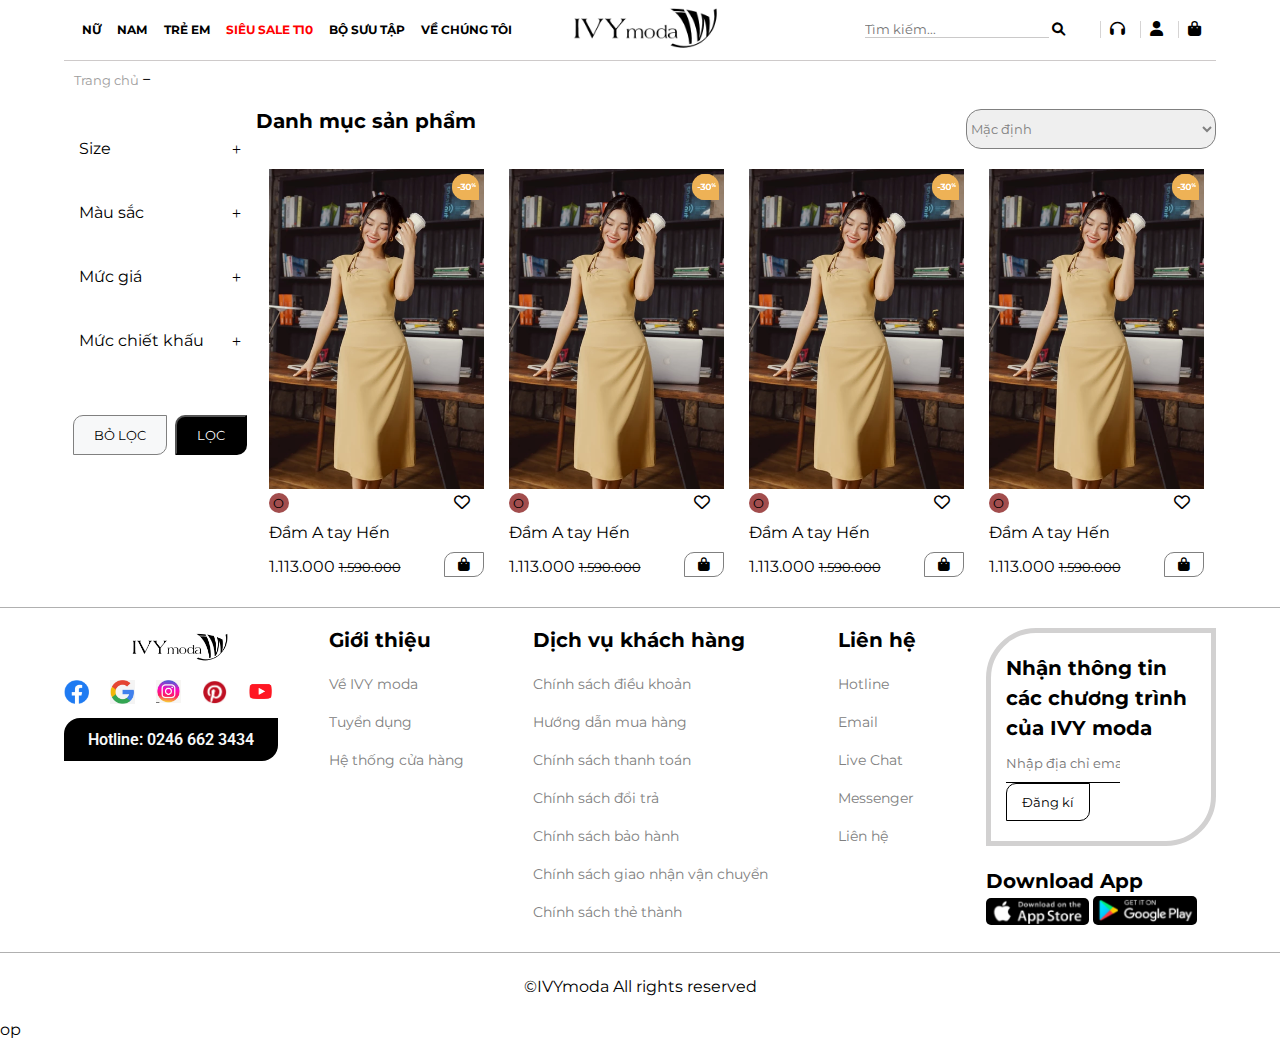
<file: Category.html>
<!DOCTYPE html>
<html>
<head>
    <meta charset='utf-8'>
    <meta http-equiv='X-UA-Compatible' content='IE=edge'>
    <title>Danh mục sản phẩm</title>
    <meta name='viewport' content='width=device-width, initial-scale=1'>
    <link rel='stylesheet' type='text/css' href='Category.css'>
<!-- các gói -->
    <link rel="stylesheet" href="https://cdnjs.cloudflare.com/ajax/libs/font-awesome/6.0.0-beta3/css/all.min.css">
<!--font chữ-->    
    <link rel="preconnect" href="https://fonts.googleapis.com">
    <link rel="preconnect" href="https://fonts.gstatic.com" crossorigin>
    <link href="https://fonts.googleapis.com/css2?family=Montserrat:ital,wght@0,100..900;1,100..900&family=Roboto:ital,wght@0,100;0,300;0,400;0,500;0,700;0,900;1,100;1,300;1,400;1,500;1,700;1,900&display=swap" rel="stylesheet">
    <script src='Category.js'></script>
</head>
<body>
    <header>
        <!--Menu-->
        <div class="menu">
            <li class="nu">
                <a href="#" style="font-weight: bold;">NỮ</a>
                <ul class="nu-menu">
                    <li><a href="" style="color:red;font-weight: bold;">NEW ARRIVAL</a></li>
                    <li><a href="" style="font-weight: bold;">ROSA CHARM</a></li>
                    <li><a href="" style="font-weight: bold;">WHISPERS OF AUTUMN</a></li>
                    <li><a href=""style="font-weight: bold;">MODERN STYLE</a></li>
                    <li><a href=""style="font-weight: bold;">ETERNAL STYLE</a></li>
                    <li><a href=""style="font-weight: bold;">ETERNAL ELEGANCE</a></li>
                    <li><a href=""style="font-weight: bold;">THE DREAMER</a></li>
                    <li>
                        <a href=""style="font-weight: bold;">ÁO</a>
                        <ul>
                            <li><a href="">Áo sơ mi</a></li>
                            <li><a href="">Áo thun</a></li>
                            <li><a href="">Áo croptop</a></li>
                            <li><a href="">Áo peptum</a></li>
                            <li><a href="">Áo len</a></li>
                        </ul>
                    </li>
                    <li>
                        <a href=""style="font-weight: bold;">SENORA</a>
                        <ul>
                            <li><a href="">Đầm dạ hội</a></li>
                        </ul>
                    </li>
                    <li>
                        <a href=""style="font-weight: bold;">ÁO KHOÁC</a>
                        <ul>
                            <li><a href="">Áo vest/ blazer</a></li>
                            <li><a href="">Áo dạ/ măng tô</a></li>
                        </ul>
                    </li>
                    <li>
                        <a href=""style="font-weight: bold;">SET BỘ</a>
                        <ul>
                            <li><a href="">Set bộ công sở</a></li>
                            <li><a href="">Set bộ co-ords</a></li>
                            <li><a href="">Set bộ thun/ len</a></li>
                        </ul>
                    </li>
                    <li><a href=""style="font-weight: bold;">QUẦN & JUMPSUIT</a>
                        <ul>
                            <li><a href="">Quần dài</a></li>
                            <li><a href="">Quần jeans</a></li>
                            <li><a href="">Quần lửng/ short</a></li>
                            <li><a href="">Jumpsuit</a></li>
                        </ul>
                    </li>

                    <li>
                        <a href=""style="font-weight: bold;">CHÂN VÁY</a>
                        <ul>
                            <li><a href="">Chân váy bút chì</a></li>
                            <li><a href="">Chân váy chữ A</a></li>
                            <li><a href="">Chân váy jeans</a></li>
                        </ul>
                    </li>
                    <li>
                        <a href=""style="font-weight: bold;">ĐẦM/ ÁO DÀI</a>
                        <ul>
                            <li><a href="">Váy đầm nữ</a></li>
                            <li><a href="">Đầm công sở</a></li>
                            <li><a href="">Đầm voan hoa/ maxi</a></li>
                            <li><a href="">Đầm thun</a></li>
                            <li><a href="">Áo dài</a></li>
                        </ul>
                    </li>
                </ul>
            </li>
            <li class="nam">
                <a href="#" style="font-weight: bold;">NAM</a>
                <ul class="nam-menu">
                    <li><a href=""style="font-weight: bold;">NEW ARRIVALS</a></li>
                    <li>
                        <a href=""style="font-weight: bold;">ÁO</a>
                        <ul>
                            <li><a href="">Áo thun</a></li>
                            <li><a href="">Áo polo</a></li>
                            <li><a href="">Áo sơ mi</a></li>
                            <li><a href="">Áo khoác/ vest</a></li>
                        </ul>
                    </li>
                    <li>
                        <a href=""style="font-weight: bold;">QUẦN NAM</a>
                        <ul>
                            <li><a href="">Quần lửng/ short</a></li>
                            <li><a href="">Quần dài</a></li>
                        </ul>
                    </li>
                    <li>
                        <a href=""style="font-weight: bold;">PHỤ KIỆN</a>
                        <ul>
                            <li><a href="">Phụ kiện</a></li>
                        </ul>
                    </li>
                </ul>
            </li>
            <li class="children">
                <a href="#" style="font-weight: bold;">TRẺ EM</a>
                <ul class="children-menu">
                    <li><a href=""  style="font-weight: bold;">NEW ARRIVALS</a></li>
                    <li>
                        <a href=""  style="font-weight: bold;">BÉ GÁI</a>
                        <ul>
                            <li><a href="">Áo bé gái</a></li>
                            <li><a href="">Quần bé gái</a></li>
                            <li><a href="">Chân váy bé gái</a></li>
                            <li><a href="">Phụ kiện bé gái</a></li>
                            <li><a href="">Váy bé gái</a></li>
                        </ul>
                    </li>
                    <li>
                        <a href=""  style="font-weight: bold;">BÉ TRAI</a>
                        <ul>
                            <li><a href="">Áo bé trai</a></li>
                            <li><a href="">Quần bé trai</a></li>
                            <li><a href="">Phụ kiện bé trai</a></li>
                        </ul>
                    </li>
                    <li><a href=""  style="font-weight: bold;">ÁO KHOÁC</a></li>
                </ul>
            </li>
            <li class="sale">
                <a href="#" style="font-weight: bold;color:red">SIÊU SALE T10</a>
                <ul class="sale-menu">
                    <li>
                        <a href="" style="font-weight: bold;">SALE UP TO 50%</a>
                        <ul>
                            <li><a href="">Áo</a></li>
                            <li><a href="">Đầm</a></li>
                            <li><a href="">Chân váy</a></li>
                            <li><a href="">Quần</a></li>
                        </ul>
                    </li>
                </ul>
            </li>
            <li class="coll">
                <a href="#" style="font-weight: bold;">BỘ SƯU TẬP</a>
                <ul class="coll-menu">
                    <li>
                        <a href="" style="font-weight: bold;">NỮ</a>
                        <ul>
                            <li><a href="">ROSACHARM</a></li>
                            <li><a href="">WHISPERS OF AUTUMN</a></li>
                            <li><a href="">THE DREAMER</a></li>
                            <li><a href="">MODERN STYLE</a></li>
                            <li><a href="">ETERNAL ELEGANCE</a></li>
                            <li><a href="">OCEAN JEWELS</a></li>
                            <li><a href="">URBAN CHIC</a></li>
                            <li><a href="">ARTISANAL DELICATE</a></li>
                        </ul>
                    </li>
                </ul>
            </li>
            <li class="us">
                <a href="#" style="font-weight: bold;">VỀ CHÚNG TÔI</a>
                <ul class="us-menu">
                    <li><a href="" style="font-weight: bold;">VỀ IVY MODA</a></li>
                    <li><a href="" style="font-weight: bold;">FASHION SHOW</a></li>
                    <li><a href="" style="font-weight: bold;">HOẠT ĐỘNG CỘNG ĐỒNG</a></li>
                </ul>
            </li>
        </div>
        <!--End Menu-->
        <div class="logo">
            <a href="#"><img src="Menu-logo.png" width="150px"></a>
            
        </div>
        <div class="others">
            <li class="search" style="border-left: none;">
                <input type="text" placeholder="Tìm kiếm...">
                <button class="fa-solid fa-magnifying-glass"></button>
            </li>
            
            <li><a class="fa-solid fa-headphones" href="#"></a></li>
            <li><a class="fa-solid fa-user" href="#"></a></li>
            <li><a class="fa-solid fa-bag-shopping" href="#"></a></li>
        </div>
    </header>
    <main>
        <!--Content-->
        <div class="category">
            <div class="category-top">
                <a href="">Trang chủ </a><span>&#8722;</span>
            </div>
            <div class="category-bottom">
                <div class="category-left">
                    <div class="category-lt">
                        <li>
                            <button class="btn-menu" id="btn-size"><span>Size</span><i class="fa-regular fa-plus"></i></button>
                            <ul class="catsize-menu" id="catsize-menu">
                                <li><button class="btn-catsize-menu" id="btn-catsize-S">S</button></li>
                                <li><button class="btn-catsize-menu" id="btn-catsize-M">M</button></li>
                                <li><button class="btn-catsize-menu" id="btn-catsize-L">L</button></li>
                                <li><button class="btn-catsize-menu" id="btn-catsize-XL">XL</button></li>
                                <li><button class="btn-catsize-menu" id="btn-catsize-XXL">XXL</button></li>
                            </ul>
                        </li>
                        <li>
                            <button class="btn-menu" id="btn-color"><span>Màu sắc</span><i class="fa-regular fa-plus"></i></button>
                            <ul class="color-menu" id="color-menu">
                                <li><button class="btn-color-menu" id="black"></button></li>
                                <li><button class="btn-color-menu" id="white"></button></li>
                                <li><button class="btn-color-menu" id="blue"></button></li>
                                <li><button class="btn-color-menu" id="yellow"></button></li>
                                <li><button class="btn-color-menu" id="pink"></button></li>
                                <li><button class="btn-color-menu" id="red"></button></li>
                                <li><button class="btn-color-menu" id="gray"></button></li>
                                <li><button class="btn-color-menu" id="beige"></button></li>
                                <li><button class="btn-color-menu" id="brown"></button></li>
                                <li><button class="btn-color-menu" id="green"></button></li>
                                <li><button class="btn-color-menu" id="orange"></button></li>
                                <li><button class="btn-color-menu" id="purple"></button></li>
                            </ul>
                        </li>
                        <li>
                            <button class="btn-menu" id="btn-cost"><span>Mức giá</span><i class="fa-regular fa-plus"></i></button>
                            <select class="cost-menu" name="cost-menu" id="cost-menu">
                                <option value="500k">0 - 500.000</option>
                                <option value="1m">500.000 - 1.000.000</option>
                                <option value="2m">1.000.000 - 2.000.000</option>
                                <option value="5m">2.000.000 - 5.000.000</option>
                                <option value="10m">5.000.000 - 10.000.000</option>
                            </select>
                        </li>
                        <li>
                            <button class="btn-menu" id="btn-discount"><span>Mức chiết khấu</span><i class="fa-regular fa-plus"></i></i></button>
                            <select class="discount-menu" name="discount-menu" id="discount-menu">
                                <option value="0per">Dưới 30%</option>
                                <option value="30per">30% - 50%</option>
                                <option value="50per">50% - 70%</option>
                                <option value="70per">Từ 70%</option>
                                <option value="pre">Giá đặc biệt</option>
                            </select>
                        </li>
                    </div>
                    <div class="category-lb">
                        <button class="diselect">BỎ LỌC</button>
                        <button class="select">LỌC</button>
                    </div>
                </div>
                <div class="category-right">
                    <div class="category-rt">
                        <p style="font-weight: bold;font-size: 20px;">Danh mục sản phẩm</p>
                        <select name="" id="" >
                            <option value="">Mặc định</option>
                            <option value="">Mới nhất</option>
                            <option value="">Được mua nhiều nhất</option>
                            <option value="">Được thích nhiều nhất</option>
                            <option value="">Giá cao đến thấp</option>
                            <option value="">Giá thấp đến cao</option>
                        </select>
                    </div>
                    <div class="category-rb">
                        <div class="sp">
                            <img src="sp1_1.png" alt="" class="sp-img">
                            <div class="sp-content">
                                <div class="sp-top">
                                    <div><button class="sp-color">O</button></div>
                                    <div><i class="fa-regular fa-heart sp-heart"></i></div>
                                </div>
                                <a href="#">Đầm A tay Hến</a> 
                                <div class="sp-bottom">
                                    <p>1.113.000 <del>1.590.000</del></p>
                                    <div>
                                        <button class="sp-shop"><i class="fa-solid fa-bag-shopping"></i></button>
                                        <select name="sp-select" class="sp-select">
                                            <option value="S">S</option>
                                            <option value="M">M</option>
                                            <option value="L">L</option>
                                            <option value="XL">XL</option>
                                            <option value="XXL">XXL</option>
                                        </select>
                                    </div>
                                </div>
                            </div>
                        </div>
                        <div class="sp">
                            <img src="sp1_1.png" alt="" class="sp-img">
                            <div class="sp-content">
                                <div class="sp-top">
                                    <div><button class="sp-color">O</button></div>
                                    <div><i class="fa-regular fa-heart sp-heart"></i></div>
                                </div>
                                <a href="#">Đầm A tay Hến</a> 
                                <div class="sp-bottom">
                                    <p>1.113.000 <del>1.590.000</del></p>
                                    <div>
                                        <button class="sp-shop"><i class="fa-solid fa-bag-shopping"></i></button>
                                        <select name="sp-select" class="sp-select">
                                            <option value="S">S</option>
                                            <option value="M">M</option>
                                            <option value="L">L</option>
                                            <option value="XL">XL</option>
                                            <option value="XXL">XXL</option>
                                        </select>
                                    </div>
                                </div>
                            </div>
                        </div>
                        <div class="sp">
                            <img src="sp1_1.png" alt="" class="sp-img">
                            <div class="sp-content">
                                <div class="sp-top">
                                    <div><button class="sp-color">O</button></div>
                                    <div><i class="fa-regular fa-heart sp-heart"></i></div>
                                </div>
                                <a href="#">Đầm A tay Hến</a> 
                                <div class="sp-bottom">
                                    <p>1.113.000 <del>1.590.000</del></p>
                                    <div>
                                        <button class="sp-shop"><i class="fa-solid fa-bag-shopping"></i></button>
                                        <select name="sp-select" class="sp-select">
                                            <option value="S">S</option>
                                            <option value="M">M</option>
                                            <option value="L">L</option>
                                            <option value="XL">XL</option>
                                            <option value="XXL">XXL</option>
                                        </select>
                                    </div>
                                </div>
                            </div>
                        </div>
                        <div class="sp">
                            <img src="sp1_1.png" alt="" class="sp-img">
                            <div class="sp-content">
                                <div class="sp-top">
                                    <div><button class="sp-color">O</button></div>
                                    <div><i class="fa-regular fa-heart sp-heart"></i></div>
                                </div>
                                <a href="#">Đầm A tay Hến</a> 
                                <div class="sp-bottom">
                                    <p>1.113.000 <del>1.590.000</del></p>
                                    <div>
                                        <button class="sp-shop"><i class="fa-solid fa-bag-shopping"></i></button>
                                        <select name="sp-select" class="sp-select">
                                            <option value="S">S</option>
                                            <option value="M">M</option>
                                            <option value="L">L</option>
                                            <option value="XL">XL</option>
                                            <option value="XXL">XXL</option>
                                        </select>
                                    </div>
                                </div>
                            </div>
                        </div>
                    </div>
                </div>
            </div>
        </div>
        <!--End Content-->


        <!--Foot-->
        <div class="container-foot">
            <div class="footer">
                <div class="left-footer">
                    <div class="tl-footer">
                        <a href=""><img src="Menu-logo.png" width="100px"></a>
                    </div>
                    <div class="bl-footer">
                        <div class="media">
                            <li><a href=""><img src="fb-logo.png"></a></li>
                            <li><a href=""><img src="gg-logo.png"></a></li>
                            <li><a href=""><img src="ig-logo.png"></a></li>
                            <li><a href=""><img src="ps-logo.png"></a></li>
                            <li><a href=""><img src="yt-logo.png"></a></li>
                        </div>
                        <div class="hotline">
                            <a href="tel:02466623434">Hotline: 0246 662 3434</a>
                        </div>
                    </div>
                </div>
                <div class="center-footer">
                    <li>
                        <p>Giới thiệu</p>
                        <ul>
                            <li><a href="">Về IVY moda</a></li>
                            <li><a href="">Tuyển dụng</a></li>
                            <li><a href="">Hệ thống cửa hàng</a></li>
                        </ul>
                    </li>
                    <li>
                        <p>Dịch vụ khách hàng</p>
                        <ul>
                            <li><a href="">Chính sách điều khoản</a></li>
                            <li><a href="">Hướng dẫn mua hàng</a></li>
                            <li><a href="">Chính sách thanh toán</a></li>
                            <li><a href="">Chính sách đổi trả</a></li>
                            <li><a href="">Chính sách bảo hành</a></li>
                            <li><a href="">Chính sách giao nhận vận chuyển</a></li>
                            <li><a href="">Chính sách thẻ thành</a></li>
                        </ul>
                    </li>
                    <li>
                        <p>Liên hệ</p>
                        <ul>
                            <li><a href="">Hotline</a></li>
                            <li><a href="">Email</a></li>
                            <li><a href="">Live Chat</a></li>
                            <li><a href="">Messenger</a></li>
                            <li><a href="">Liên hệ</a></li>
                        </ul>
                    </li>
                </div>
                <div class="right-footer">
                    <div class="tr-footer">
                        <p>Nhận thông tin các chương trình của IVY moda</p>
                        <div class="email-footer">
                            <input type="email" name="" id="" placeholder="Nhập địa chỉ email">
                            <button>Đăng kí</button>
                        </div>
                    </div>
                    <div class="br-footer">
                        <p>Download App</p>
                        <a href=""><img src="dowload_ios.png" alt=""></a>
                        <a href=""><img src="dowload_android.png" alt=""></a>
                    </div>
                </div>
            </div>
            <!--End Foot-->
        </div>
       <!--Hé Lô em Long-->
    </main>
    <footer>
        <p>©IVYmoda All rights reserved</p>
    </footer>
</body>
</html>
op
</file>
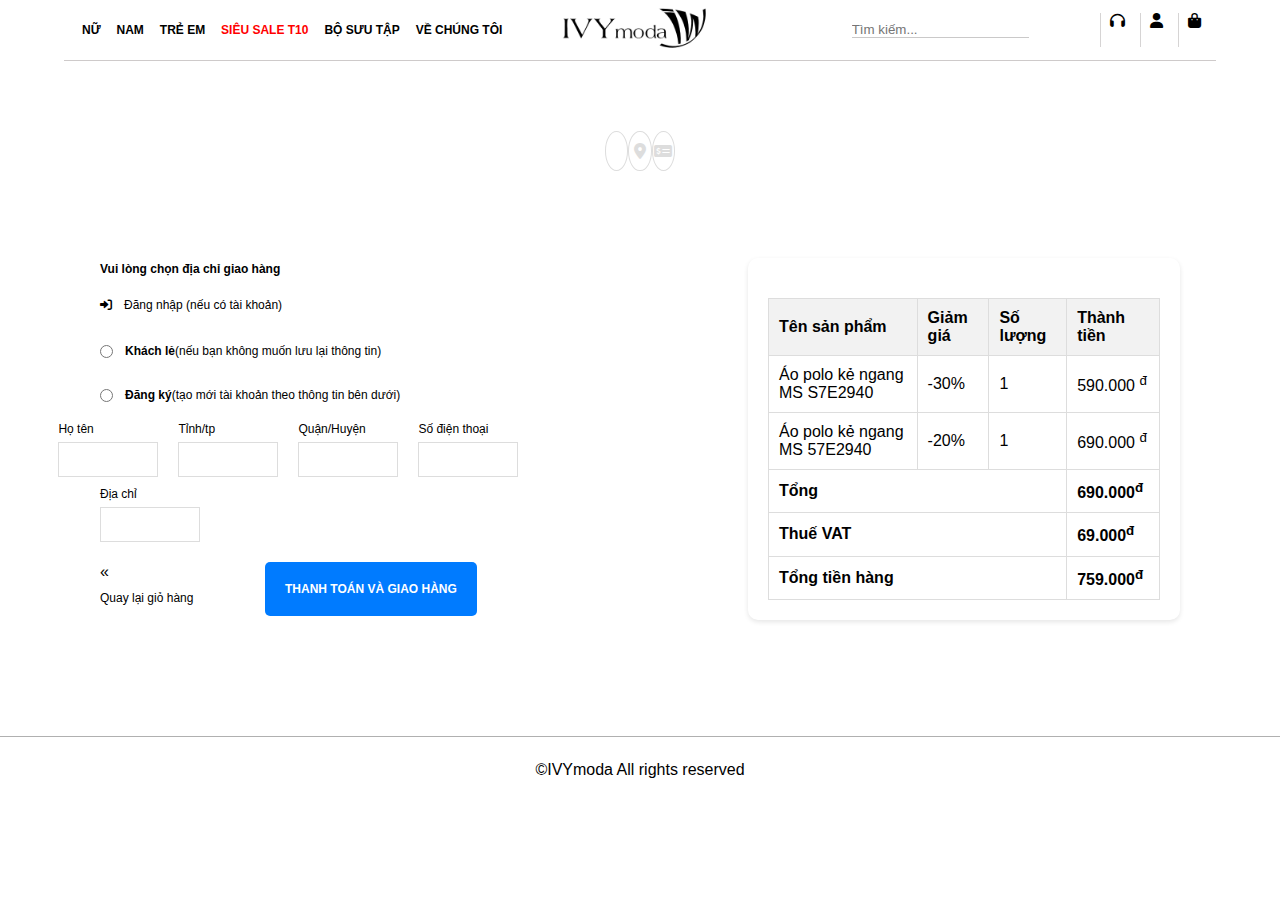
<file: delivery.html>
<!DOCTYPE html>
<html>
<head>
    <meta charset="utf-8">
    <meta name="viewport" content="width=device-width, initial-scale=1">
    <link rel="stylesheet" href="https://cdnjs.cloudflare.com/ajax/libs/font-awesome/6.0.0-beta3/css/all.min.css">
    <link rel="stylesheet" type="text/css" href="delivery.css">
    <title></title>
</head>
<body>
<header>
        <!--Menu-->
        <div class="menu">
            <li class="nu">
                <a href="#" style="font-weight: bold;">NỮ</a>
                <ul class="nu-menu">
                    <li><a href="" style="color:red;font-weight: bold;">NEW ARRIVAL</a></li>
                    <li><a href="" style="font-weight: bold;">ROSA CHARM</a></li>
                    <li><a href="" style="font-weight: bold;">WHISPERS OF AUTUMN</a></li>
                    <li><a href=""style="font-weight: bold;">MODERN STYLE</a></li>
                    <li><a href=""style="font-weight: bold;">ETERNAL STYLE</a></li>
                    <li><a href=""style="font-weight: bold;">ETERNAL ELEGANCE</a></li>
                    <li><a href=""style="font-weight: bold;">THE DREAMER</a></li>
                    <li>
                        <a href=""style="font-weight: bold;">ÁO</a>
                        <ul>
                            <li><a href="">Áo sơ mi</a></li>
                            <li><a href="">Áo thun</a></li>
                            <li><a href="">Áo croptop</a></li>
                            <li><a href="">Áo peptum</a></li>
                            <li><a href="">Áo len</a></li>
                        </ul>
                    </li>
                    <li>
                        <a href=""style="font-weight: bold;">SENORA</a>
                        <ul>
                            <li><a href="">Đầm dạ hội</a></li>
                        </ul>
                    </li>
                    <li>
                        <a href=""style="font-weight: bold;">ÁO KHOÁC</a>
                        <ul>
                            <li><a href="">Áo vest/ blazer</a></li>
                            <li><a href="">Áo dạ/ măng tô</a></li>
                        </ul>
                    </li>
                    <li>
                        <a href=""style="font-weight: bold;">SET BỘ</a>
                        <ul>
                            <li><a href="">Set bộ công sở</a></li>
                            <li><a href="">Set bộ co-ords</a></li>
                            <li><a href="">Set bộ thun/ len</a></li>
                        </ul>
                    </li>
                    <li><a href=""style="font-weight: bold;">QUẦN & JUMPSUIT</a>
                        <ul>
                            <li><a href="">Quần dài</a></li>
                            <li><a href="">Quần jeans</a></li>
                            <li><a href="">Quần lửng/ short</a></li>
                            <li><a href="">Jumpsuit</a></li>
                        </ul>
                    </li>

                    <li>
                        <a href=""style="font-weight: bold;">CHÂN VÁY</a>
                        <ul>
                            <li><a href="">Chân váy bút chì</a></li>
                            <li><a href="">Chân váy chữ A</a></li>
                            <li><a href="">Chân váy jeans</a></li>
                        </ul>
                    </li>
                    <li>
                        <a href=""style="font-weight: bold;">ĐẦM/ ÁO DÀI</a>
                        <ul>
                            <li><a href="">Váy đầm nữ</a></li>
                            <li><a href="">Đầm công sở</a></li>
                            <li><a href="">Đầm voan hoa/ maxi</a></li>
                            <li><a href="">Đầm thun</a></li>
                            <li><a href="">Áo dài</a></li>
                        </ul>
                    </li>
                </ul>
            </li>
            <li class="nam">
                <a href="#" style="font-weight: bold;">NAM</a>
                <ul class="nam-menu">
                    <li><a href=""style="font-weight: bold;">NEW ARRIVALS</a></li>
                    <li>
                        <a href=""style="font-weight: bold;">ÁO</a>
                        <ul>
                            <li><a href="">Áo thun</a></li>
                            <li><a href="">Áo polo</a></li>
                            <li><a href="">Áo sơ mi</a></li>
                            <li><a href="">Áo khoác/ vest</a></li>
                        </ul>
                    </li>
                    <li>
                        <a href=""style="font-weight: bold;">QUẦN NAM</a>
                        <ul>
                            <li><a href="">Quần lửng/ short</a></li>
                            <li><a href="">Quần dài</a></li>
                        </ul>
                    </li>
                    <li>
                        <a href=""style="font-weight: bold;">PHỤ KIỆN</a>
                        <ul>
                            <li><a href="">Phụ kiện</a></li>
                        </ul>
                    </li>
                </ul>
            </li>
            <li class="children">
                <a href="#" style="font-weight: bold;">TRẺ EM</a>
                <ul class="children-menu">
                    <li><a href=""  style="font-weight: bold;">NEW ARRIVALS</a></li>
                    <li>
                        <a href=""  style="font-weight: bold;">BÉ GÁI</a>
                        <ul>
                            <li><a href="">Áo bé gái</a></li>
                            <li><a href="">Quần bé gái</a></li>
                            <li><a href="">Chân váy bé gái</a></li>
                            <li><a href="">Phụ kiện bé gái</a></li>
                            <li><a href="">Váy bé gái</a></li>
                        </ul>
                    </li>
                    <li>
                        <a href=""  style="font-weight: bold;">BÉ TRAI</a>
                        <ul>
                            <li><a href="">Áo bé trai</a></li>
                            <li><a href="">Quần bé trai</a></li>
                            <li><a href="">Phụ kiện bé trai</a></li>
                        </ul>
                    </li>
                    <li><a href=""  style="font-weight: bold;">ÁO KHOÁC</a></li>
                </ul>
            </li>
            <li class="sale">
                <a href="#" style="font-weight: bold;color:red">SIÊU SALE T10</a>
                <ul class="sale-menu">
                    <li>
                        <a href="" style="font-weight: bold;">SALE UP TO 50%</a>
                        <ul>
                            <li><a href="">Áo</a></li>
                            <li><a href="">Đầm</a></li>
                            <li><a href="">Chân váy</a></li>
                            <li><a href="">Quần</a></li>
                        </ul>
                    </li>
                </ul>
            </li>
            <li class="coll">
                <a href="#" style="font-weight: bold;">BỘ SƯU TẬP</a>
                <ul class="coll-menu">
                    <li>
                        <a href="" style="font-weight: bold;">NỮ</a>
                        <ul>
                            <li><a href="">ROSACHARM</a></li>
                            <li><a href="">WHISPERS OF AUTUMN</a></li>
                            <li><a href="">THE DREAMER</a></li>
                            <li><a href="">MODERN STYLE</a></li>
                            <li><a href="">ETERNAL ELEGANCE</a></li>
                            <li><a href="">OCEAN JEWELS</a></li>
                            <li><a href="">URBAN CHIC</a></li>
                            <li><a href="">ARTISANAL DELICATE</a></li>
                        </ul>
                    </li>
                </ul>
            </li>
            <li class="us">
                <a href="#" style="font-weight: bold;">VỀ CHÚNG TÔI</a>
                <ul class="us-menu">
                    <li><a href="" style="font-weight: bold;">VỀ IVY MODA</a></li>
                    <li><a href="" style="font-weight: bold;">FASHION SHOW</a></li>
                    <li><a href="" style="font-weight: bold;">HOẠT ĐỘNG CỘNG ĐỒNG</a></li>
                </ul>
            </li>
        </div>
        <!--End Menu-->
        <div class="logo">
            <a href="#"><img src="Menu-logo.png" width="150px"></a>
            
        </div>
        <div class="others">
            <li class="search" style="border-left: none;">
                <input type="text" placeholder="Tìm kiếm...">
                <button class="fa-solid fa-magnifying-glass"></button>
            </li>
            
            <li><a class="fa-solid fa-headphones" href="#"></a></li>
            <li><a class="fa-solid fa-user" href="#"></a></li>
            <li><a class="fa-solid fa-bag-shopping" href="#"></a></li>
        </div>
</header>
<section class="delivery">
    <div class="container">
        <div class="delivery-top-wrap">
            <div class="delivery-top">
                <div class="delivery-too-delivery delivery-top-item">
                    <i class="fas fa-shopping-delivery"></i>
                </div>
                <div class="delivery-too-delivery delivery-top-item">
                    <i class="fas fa-map-marker-alt"></i>
                </div>
                <div class="delivery-top-payment delivery-top-item">
                    <i class="fas fa-money-check-alt"></i>
                </div>
            </div>
        </div>
    </div>
    <div class="container">
        <div class="delivery-content row">
            <div class="delivery-content-left">
                <p>Vui lòng chọn địa chỉ giao hàng</p>
                <div class="delivery-content-left-dangnhap row">
                    <i class="fa-solid fa-right-to-bracket"></i>
                    <p>Đăng nhập (nếu có tài khoản)</p>
                </div>
                <div class="delivery-content-left-khachle row">
                    <input name="loaikhach" type="radio">
                    <p> <span style="font-weight: bold;"> Khách lẻ</span>(nếu bạn không muốn lưu lại thông tin)</p>
                </div>
                <div class="delivery-content-left-dangky row">
                    <input name="loaikhach" type="radio">
                    <p> <span style="font-weight: bold;"> Đăng ký</span>(tạo mới tài khoản theo thông tin bên dưới)</p>
                </div>
                <div class="delivery-content-left-input-top row">
                    <div class="delivery-content-left-input-top-item">
                        <label for="">Họ tên <span style="color: red;"></span></label>
                        <input type="text">
                    </div>
                    <div class="delivery-content-left-input-top-item">
                        <label for="">Tỉnh/tp <span style="color: red;"></span></label>
                        <input type="text">
                    </div>
                    <div class="delivery-content-left-input-top-item">
                        <label for="">Quận/Huyện <span style="color: red;"></span></label>
                        <input type="text">
                    </div>
                    <div class="delivery-content-left-input-top-item">
                        <label for="">Số điện thoại <span style="color: red;"></span></label>
                        <input type="text">
                    </div>
                </div>
                <div class="delivery-content-left-input-bottom ">
                    <label for="">Địa chỉ <span style="color: red;"></span></label>
                    <input type="text">

                </div>
                <div class="delivery-content-left-bottom row">
                    <a href=""><span>&#171</span><p>Quay lại giỏ hàng</p></a>
                    <button><p style="font-weight: bold;">THANH TOÁN VÀ GIAO HÀNG</p></button>
                </div>
            </div>
            <div class="delivery-content-right">
                    <table>
                        <tr>
                            <th>Tên sản phẩm</th>
                            <th>Giảm giá</th>
                            <th>Số lượng</th>
                            <th>Thành tiền</th>
                        </tr>
                        <tr>
                            <td>Áo polo kẻ ngang MS S7E2940</td>
                            <td>-30%</td>
                            <td>1</td>
                            <td><p>590.000 <sup>đ</sup></p></td>
                        </tr>
                         <tr>
                            <td>Áo polo kẻ ngang MS 57E2940</td>
                            <td>-20%</td>
                            <td>1</td>
                            <td><p>690.000 <sup>đ</sup></p></td>
                        </tr>
                         <tr>
                            <td style="font-weight:bold;" colspan="3">Tổng</td>
                            <td style="font-weight:bold;">690.000<sup>đ</sup></td>
                        </tr>
                        <tr>
                            <td style="font-weight:bold;" colspan="3">Thuế VAT</td>
                            <td style="font-weight:bold;">69.000<sup>đ</sup></td>
                        </tr>
                        <tr>
                            <td style="font-weight:bold;" colspan="3">Tổng tiền hàng</td>
                            <td style="font-weight:bold;">759.000<sup>đ</sup></td>
                        </tr>
                    </table>
            </div>
        </div>
        </div>
</section>
<footer>
        <p>©IVYmoda All rights reserved</p>
    </footer>
</body>
</html>
</file>
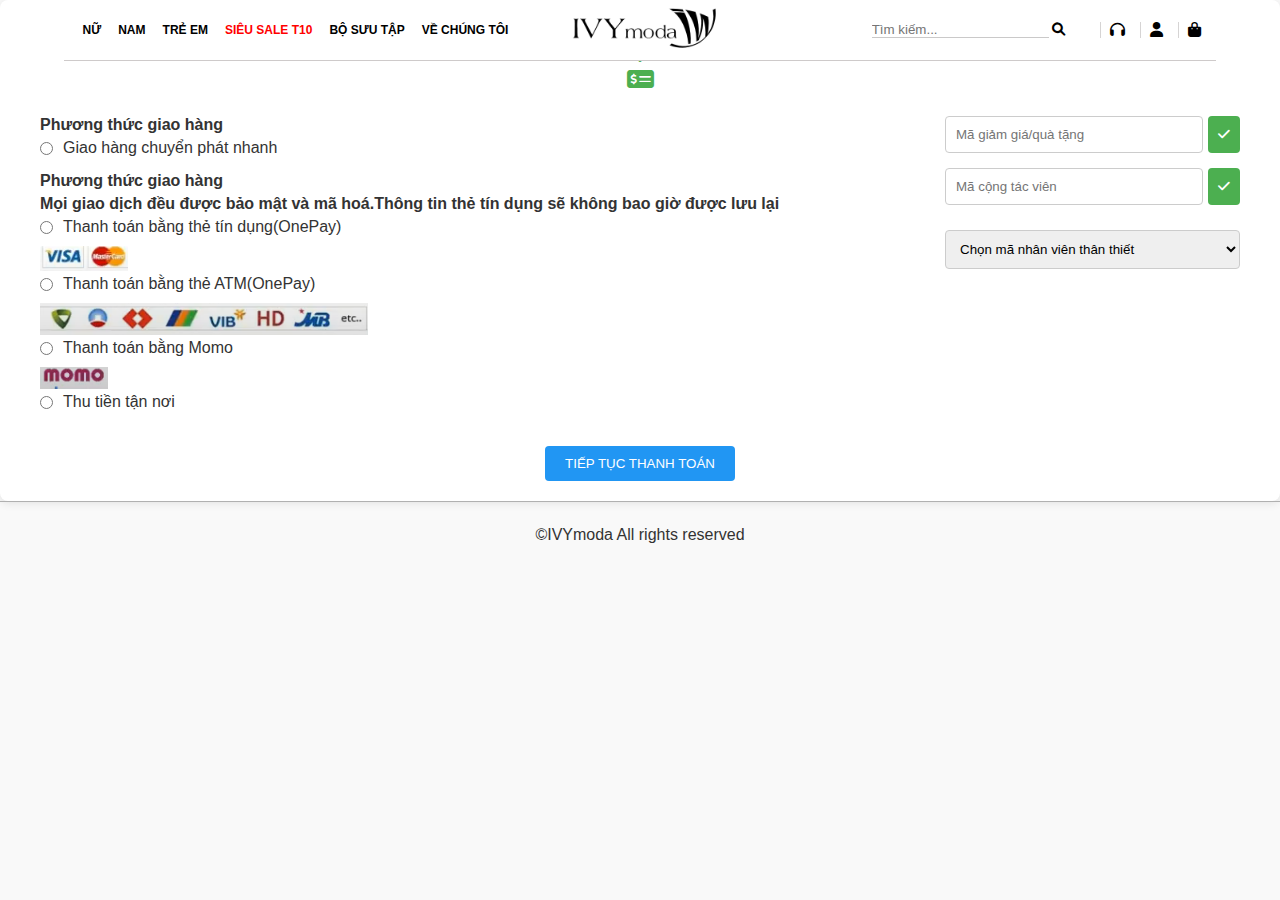
<file: payment.html>
<!DOCTYPE html>
<html>
<head>
    <meta charset="utf-8">
    <meta name="viewport" content="width=device-width, initial-scale=1">
    <link rel="stylesheet" href="https://cdnjs.cloudflare.com/ajax/libs/font-awesome/6.0.0-beta3/css/all.min.css">
    <link rel="stylesheet" type="text/css" href="payment.css">
    <title></title>
</head>
<body>
<header>
        <!--Menu-->
        <div class="menu">
            <li class="nu">
                <a href="#" style="font-weight: bold;">NỮ</a>
                <ul class="nu-menu">
                    <li><a href="" style="color:red;font-weight: bold;">NEW ARRIVAL</a></li>
                    <li><a href="" style="font-weight: bold;">ROSA CHARM</a></li>
                    <li><a href="" style="font-weight: bold;">WHISPERS OF AUTUMN</a></li>
                    <li><a href=""style="font-weight: bold;">MODERN STYLE</a></li>
                    <li><a href=""style="font-weight: bold;">ETERNAL STYLE</a></li>
                    <li><a href=""style="font-weight: bold;">ETERNAL ELEGANCE</a></li>
                    <li><a href=""style="font-weight: bold;">THE DREAMER</a></li>
                    <li>
                        <a href=""style="font-weight: bold;">ÁO</a>
                        <ul>
                            <li><a href="">Áo sơ mi</a></li>
                            <li><a href="">Áo thun</a></li>
                            <li><a href="">Áo croptop</a></li>
                            <li><a href="">Áo peptum</a></li>
                            <li><a href="">Áo len</a></li>
                        </ul>
                    </li>
                    <li>
                        <a href=""style="font-weight: bold;">SENORA</a>
                        <ul>
                            <li><a href="">Đầm dạ hội</a></li>
                        </ul>
                    </li>
                    <li>
                        <a href=""style="font-weight: bold;">ÁO KHOÁC</a>
                        <ul>
                            <li><a href="">Áo vest/ blazer</a></li>
                            <li><a href="">Áo dạ/ măng tô</a></li>
                        </ul>
                    </li>
                    <li>
                        <a href=""style="font-weight: bold;">SET BỘ</a>
                        <ul>
                            <li><a href="">Set bộ công sở</a></li>
                            <li><a href="">Set bộ co-ords</a></li>
                            <li><a href="">Set bộ thun/ len</a></li>
                        </ul>
                    </li>
                    <li><a href=""style="font-weight: bold;">QUẦN & JUMPSUIT</a>
                        <ul>
                            <li><a href="">Quần dài</a></li>
                            <li><a href="">Quần jeans</a></li>
                            <li><a href="">Quần lửng/ short</a></li>
                            <li><a href="">Jumpsuit</a></li>
                        </ul>
                    </li>

                    <li>
                        <a href=""style="font-weight: bold;">CHÂN VÁY</a>
                        <ul>
                            <li><a href="">Chân váy bút chì</a></li>
                            <li><a href="">Chân váy chữ A</a></li>
                            <li><a href="">Chân váy jeans</a></li>
                        </ul>
                    </li>
                    <li>
                        <a href=""style="font-weight: bold;">ĐẦM/ ÁO DÀI</a>
                        <ul>
                            <li><a href="">Váy đầm nữ</a></li>
                            <li><a href="">Đầm công sở</a></li>
                            <li><a href="">Đầm voan hoa/ maxi</a></li>
                            <li><a href="">Đầm thun</a></li>
                            <li><a href="">Áo dài</a></li>
                        </ul>
                    </li>
                </ul>
            </li>
            <li class="nam">
                <a href="#" style="font-weight: bold;">NAM</a>
                <ul class="nam-menu">
                    <li><a href=""style="font-weight: bold;">NEW ARRIVALS</a></li>
                    <li>
                        <a href=""style="font-weight: bold;">ÁO</a>
                        <ul>
                            <li><a href="">Áo thun</a></li>
                            <li><a href="">Áo polo</a></li>
                            <li><a href="">Áo sơ mi</a></li>
                            <li><a href="">Áo khoác/ vest</a></li>
                        </ul>
                    </li>
                    <li>
                        <a href=""style="font-weight: bold;">QUẦN NAM</a>
                        <ul>
                            <li><a href="">Quần lửng/ short</a></li>
                            <li><a href="">Quần dài</a></li>
                        </ul>
                    </li>
                    <li>
                        <a href=""style="font-weight: bold;">PHỤ KIỆN</a>
                        <ul>
                            <li><a href="">Phụ kiện</a></li>
                        </ul>
                    </li>
                </ul>
            </li>
            <li class="children">
                <a href="#" style="font-weight: bold;">TRẺ EM</a>
                <ul class="children-menu">
                    <li><a href=""  style="font-weight: bold;">NEW ARRIVALS</a></li>
                    <li>
                        <a href=""  style="font-weight: bold;">BÉ GÁI</a>
                        <ul>
                            <li><a href="">Áo bé gái</a></li>
                            <li><a href="">Quần bé gái</a></li>
                            <li><a href="">Chân váy bé gái</a></li>
                            <li><a href="">Phụ kiện bé gái</a></li>
                            <li><a href="">Váy bé gái</a></li>
                        </ul>
                    </li>
                    <li>
                        <a href=""  style="font-weight: bold;">BÉ TRAI</a>
                        <ul>
                            <li><a href="">Áo bé trai</a></li>
                            <li><a href="">Quần bé trai</a></li>
                            <li><a href="">Phụ kiện bé trai</a></li>
                        </ul>
                    </li>
                    <li><a href=""  style="font-weight: bold;">ÁO KHOÁC</a></li>
                </ul>
            </li>
            <li class="sale">
                <a href="#" style="font-weight: bold;color:red">SIÊU SALE T10</a>
                <ul class="sale-menu">
                    <li>
                        <a href="" style="font-weight: bold;">SALE UP TO 50%</a>
                        <ul>
                            <li><a href="">Áo</a></li>
                            <li><a href="">Đầm</a></li>
                            <li><a href="">Chân váy</a></li>
                            <li><a href="">Quần</a></li>
                        </ul>
                    </li>
                </ul>
            </li>
            <li class="coll">
                <a href="#" style="font-weight: bold;">BỘ SƯU TẬP</a>
                <ul class="coll-menu">
                    <li>
                        <a href="" style="font-weight: bold;">NỮ</a>
                        <ul>
                            <li><a href="">ROSACHARM</a></li>
                            <li><a href="">WHISPERS OF AUTUMN</a></li>
                            <li><a href="">THE DREAMER</a></li>
                            <li><a href="">MODERN STYLE</a></li>
                            <li><a href="">ETERNAL ELEGANCE</a></li>
                            <li><a href="">OCEAN JEWELS</a></li>
                            <li><a href="">URBAN CHIC</a></li>
                            <li><a href="">ARTISANAL DELICATE</a></li>
                        </ul>
                    </li>
                </ul>
            </li>
            <li class="us">
                <a href="#" style="font-weight: bold;">VỀ CHÚNG TÔI</a>
                <ul class="us-menu">
                    <li><a href="" style="font-weight: bold;">VỀ IVY MODA</a></li>
                    <li><a href="" style="font-weight: bold;">FASHION SHOW</a></li>
                    <li><a href="" style="font-weight: bold;">HOẠT ĐỘNG CỘNG ĐỒNG</a></li>
                </ul>
            </li>
        </div>
        <!--End Menu-->
        <div class="logo">
            <a href="#"><img src="Menu-logo.png" width="150px"></a>
        </div>
        <div class="others">
            <li class="search" style="border-left: none;">
                <input type="text" placeholder="Tìm kiếm...">
                <button class="fa-solid fa-magnifying-glass"></button>
            </li>
            
            <li><a class="fa-solid fa-headphones" href="#"></a></li>
            <li><a class="fa-solid fa-user" href="#"></a></li>
            <li><a class="fa-solid fa-bag-shopping" href="#"></a></li>
        </div>
</header>
<section class="payment">
   <div class="container">
        <div class="payment-top-wrap">
            <div class="payment-top">
                <div class="payment-too-delivery payment-top-item">
                    <i class="fas fa-shopping-payment"></i>
                </div>
                <div class="payment-too-payment payment-top-item">
                    <i class="fas fa-map-marker-alt"></i>
                </div>
                <div class="payment-top-payment payment-top-item">
                    <i class="fas fa-money-check-alt"></i>
                </div>
            </div>
        </div>
    </div>
    <div class="container">
        <div class="payment-content row">
            <div class="payment-content-left">
                <div class="payment-content-left-method-payment">
                    <p style="font-weight: bold;">Phương thức giao hàng</p>
                    <div class="payment-content-left-method-payment-item">
                        <input type="radio">
                        <label for="">Giao hàng chuyển phát nhanh</label>
                    </div>               
                </div>
            <div class="payment-content-left-method-payment">
                 <p style="font-weight: bold;">Phương thức giao hàng</p>
                 <p>Mọi giao dịch đều được bảo mật và mã hoá.Thông tin thẻ tín dụng sẽ không bao giờ được lưu lại</p>
                 <div class="payment-content-left-method-payment-item">
                     <input name="method-payment" type="radio">
                     <label for="">Thanh toán bằng thẻ tín dụng(OnePay)</label>
                 </div>
                 <div class="payment-content-left-method-payment-item-img">
                     <img src="ViSA.PNG" alt="">
                 </div>
                 <div class="payment-content-left-method-payment-item">
                     <input name="method-payment" type="radio">
                     <label for="">Thanh toán bằng thẻ ATM(OnePay)</label>
                 </div>
                 <div class="payment-content-left-method-payment-item-img">
                     <img src="vcb1.PNG" alt="">
                 </div>
                 <div class="payment-content-left-method-payment-item">
                     <input name="method-payment" type="radio">
                     <label for="">Thanh toán bằng Momo</label>
                 </div>
                 <div class="payment-content-left-method-payment-item-img">
                     <img src="momo.PNG" alt="">
                 </div>
                 <div class="payment-content-left-method-payment-item">
                     <input  name="method-payment" type="radio">
                     <label for="">Thu tiền tận nơi</label>
                 </div>
            </div>
            </div>
            <div class="payment-content-right">
                <div class="payment-content-right-button">
                    <input type="text" placeholder="Mã giảm giá/quà tặng">
                    <button><i class="fa-solid fa-check"></i></button>
                </div>
                <div class="payment-content-right-button">
                    <input type="text" placeholder="Mã cộng tác viên">
                    <button><i class="fa-solid fa-check"></i></button>
                </div>
                <div class="payment-content-right-mnv">
                    <select>
                        <option value="">Chọn mã nhân viên thân thiết</option>
                        <option value="">D345</option>
                        <option value="">A345</option>
                        <option value="">E365</option>
                        <option value="">I345</option>
                    </select>
                </div>
            </div>

        </div>
        <div class="payment-content-right-payment">
            <button>TIẾP TỤC THANH TOÁN</button>
        </div>
    </div>
</section>
<footer>
        <p>©IVYmoda All rights reserved</p>
</footer>
</body>
</html>
</file>
<file: Category.css>
*{
    margin:0;
    padding:0;
    box-sizing: border-box;
    font-family: 'Montserrat',sans-serif;
    list-style-type: none;
}
* a{
    text-decoration: none;
    color:black;
}
html, body {
    width: 100%;
    height: 100%;
}
header{
    width: 90%;
    position: fixed;
    top: 0;
    left: 50%;
    transform: translateX(-50%);
    background-color: white;
    display: grid;
    grid-template-columns: auto auto auto;
    align-items: center;
    border-bottom: 0.5px solid rgb(206, 202, 202);
}

/* Menu */
.menu{
    margin-left: 10px;
    display: grid;
    font-size: 12px;
    grid-template-columns: auto auto auto auto auto auto ;
    list-style-type: none;
    position: relative;
}
.menu > li{
    text-align: center;
}
.menu a{
    line-height: 50px;
}
.menu a:hover{
    color:brown;
}
.menu .nu-menu{
    left:0;
    padding-left: 20px;
    width: 250%;
    position: absolute;
    background-color: rgb(240, 241, 235);
    display: grid;
    grid-template-columns: auto auto auto auto auto auto auto ;
    visibility: hidden;
    top:85px;
}
.menu .nu-menu li{
    text-align: left;
}
.menu .nu-menu a{
    line-height: 40px;
}
.menu .nu:hover .nu-menu{
    visibility: visible;
    top:50px;
    transition: 0.5s;
}



.menu .nam-menu{
    left:0;
    padding-left: 20px;
    width: 250%;
    position: absolute;
    background-color: rgb(240, 241, 235);
    display: grid;
    grid-template-columns: auto auto auto auto auto auto auto ;
    visibility: hidden;
    top:85px;
}
.menu .nam-menu li{
    text-align: left;
}
.menu .nam-menu a{
    line-height: 40px;
}
.menu .nam:hover .nam-menu{
    visibility: visible;
    top:50px;
    transition: 0.5s;
}


.sale .sale-menu{
    left:0;
    padding-left: 20px;
    width: 250%;
    position: absolute;
    background-color: rgb(240, 241, 235);
    display: grid;
    grid-template-columns: auto auto auto auto auto auto auto ;
    visibility: hidden;
    top:85px;
}
.menu .sale-menu li{
    text-align: left;
}
.menu .sale-menu a{
    line-height: 40px;
}
.menu .sale:hover .sale-menu{
    visibility: visible;
    top:50px;
    transition: 0.5s;
}



.children .children-menu{
    left:0;
    padding-left: 20px;
    width: 250%;
    position: absolute;
    background-color: rgb(240, 241, 235);
    display: grid;
    grid-template-columns: auto auto auto auto auto auto;
    visibility: hidden;
    top:85px;
}
.menu .children-menu li{
    text-align: left;
}
.menu .children-menu a{
    line-height: 40px;
}
.menu .children:hover .children-menu{
    visibility: visible;
    top:50px;
    transition: 0.5s;
}


.coll .coll-menu{
    left:0;
    padding-left: 20px;
    width: 250%;
    position: absolute;
    background-color: rgb(240, 241, 235);
    display: grid;
    grid-template-columns: auto auto auto auto auto auto auto ;
    visibility: hidden;
    top:85px;
}
.menu .coll-menu li{
    text-align: left;
}
.menu .coll-menu a{
    line-height: 40px;
}
.menu .coll:hover .coll-menu{
    visibility: visible;
    top:50px;
    transition: 0.5s;
}


.us{
    position: relative;
}
.us .us-menu{
    left:0;
    padding-left: 20px;
    width: 250px;
    position: absolute;
    background-color: rgb(240, 241, 235);
    display: grid;
    grid-template-columns: auto;
    visibility: hidden;
    top:85px;
}
.menu .us-menu li{
    text-align: left;
}
.menu .us-menu a{
    line-height: 40px;
}
.menu .us:hover .us-menu{
    visibility: visible;
    top:50px;
    transition: 0.5s;
}

/* End Menu */


.logo{
    text-align: center;
}

/* Right Header */
.others{
    list-style-type: none;
    display: grid;
    font-size: 12px;
    grid-template-columns: auto auto auto auto ;
    justify-content: end;
}
.others li{
    padding-right: 15px;
    border-left: 1px solid rgb(214, 212, 212);
}
.others a{
    color:black;
    font-size: 15px;
    margin-left: 5px;
    padding-left: 4px;
    align-items: center;
}
.others input{
    border:none ;
    border-bottom: 1px solid rgb(202, 201, 201);
}
.others button{
    border: none;
    background: transparent;
    padding-right: 20px;
}

/* End Right Header */

/* Category */
main .category{
    width: 90%;
    margin : 0 auto;
    margin-top: 70px;
}
.category button{
    background-color: transparent;
}
.category-top{
    margin-bottom: 20px;
    margin-left: 10px;
}
.category-top a{
    font-size: 13px;
    color:rgb(158, 157, 157)
}
.category-bottom{
    display: flex;
}
.category-bottom .category-left{
    width:20%;
    overflow-y: hidden;
}
.category-bottom .category-left .btn-menu{
    width: 100%;
    padding: 15px 15px;
    margin-bottom: 10px;
    margin-top: 15px;
    border: none;
    cursor: pointer;
    display: flex;
    justify-content: space-between;
    align-items: center;
}
.category-bottom .category-left span{
    font-size: 16px;
}
.category-bottom .category-left i{
    font-size: 16px;
}

/* size menu */
.category-bottom .category-left .catsize-menu{
    display: none;
    grid-template-columns: auto auto auto auto;
    justify-content: space-around;
    row-gap: 10px;
    margin-top: 16px;
    margin-left: 5px;
}
.category-bottom .category-lt .btn-catsize-menu{
    border:0.5px solid;
    width: 50px;
    height: 30px;
    border-radius: 8px 0 8px 0;
    cursor: pointer;
}

/*color menu*/
.category-bottom .category-left .category-lt .color-menu{
    display: grid;
    grid-template-columns: auto auto auto auto auto auto;
    justify-content: space-around;
    row-gap: 7px;
    margin-top: 16px;
    margin-left: 5px;
}

.category-bottom .category-left .btn-color-menu{
    width:20px;
    height:20px;
    border-radius: 50%;
    cursor: pointer;
}
/* cost menu */
.category-bottom .category-left .category-lt .cost-menu{
    border: none;
    text-align: center;
    outline: none;
    width: 90%;
    color:rgb(101, 101, 101);
}
/* discount menu */
.category-bottom .category-left .category-lt .discount-menu{
    border: none;
    text-align: center;
    outline: none;
    width: 90%;
    color:rgb(101, 101, 101);
}
/*
/* select */
.category .category-lb{
    display: grid;
    grid-template-columns: auto auto;
    justify-content: space-evenly;
    margin-bottom: 20px;
    margin-top: 50px;
}
.category-lb .select{
    width: max-content;
    padding :10px 20px;
    background-color: #000000;
    color:#F7F8F9;
    border-radius: 10px 0 10px 0;
    font-size: 13px;

}
.category-lb .diselect{
    border:0.5px solid gray;
    width: max-content;
    padding :10px 20px;
    background-color: #F7F8F9;
    border-radius: 10px 0 10px 0;
    font-size: 13px;
}
/* category-righttop */
.category-right{
    width: 100%;
}
.category-rt{
    display: grid;
    grid-template-columns: auto 250px;
    gap:20%
}
.category-rt select{
    width: 100%;
    height: 40px;
    border-radius: 15px 15px;
    color:gray;
    outline: none;
    border: 0.7px solid gray;
}

/* category-right-bot*/
.category-rb {
    display: grid;
    grid-template-columns: auto auto auto auto;
    justify-content: space-around;
    margin:20px 0;
}
.category-rb img:hover{
    content: url("sp1_2.png");
}
.category-rb .sp-top{
    display: grid;
    grid-template-columns: auto 30px;
    margin-bottom: 10px;
}
.category-rb .sp-color{
    border:none;
    background-color: rgb(162, 77, 77);
    border-radius: 20px;
    width: 20px;
    height:20px;
}
.category-rb .sp-bottom{
    display: flex;
    justify-content: center;
    margin-top: 10px;
}
.category-rb .sp-bottom p{
    flex-grow: 2;
    line-height: 30px;
}
.category-rb .sp-bottom del{
    font-size: 13px;
}
.category-rb .sp-bottom button{
    width: 40px;
    border-radius: 10px 0 10px;
    border: none;
    border: 0.5px solid gray;
    margin-bottom: 10px;
    cursor: pointer;
}
.category-rb .sp-bottom button:hover{
    background-color: #000000;
}.category-rb .sp-bottom button:hover i{
    color: #F7F8F9;
}

.category-rb .sp-bottom i{
    flex-grow: 1;
    padding: 5px;
}
/* End Category */

/* Footer */
.container-foot{
    border-top: 1px solid rgb(176, 176, 176);
}
.footer {
    width: 90%;
    margin: 0 auto;
    display: grid;
    grid-template-columns: 20% auto 20%;
    margin-top: 20px;
}

.footer .left-footer{
}
.footer .left-footer .tl-footer{
    text-align: center;
}
.footer .left-footer .bl-footer .media{
    display: grid;
    grid-template-columns: auto auto auto auto auto;
    margin-top: 10px;
}
.footer .left-footer .bl-footer .media img{
    width: 25px;
}
.footer .left-footer .bl-footer .hotline{
    margin-top: 20px;
}
.footer .left-footer .bl-footer .hotline a{
    background: #000000;
    border-radius: 16px 0px 16px 0px;
    font-weight: 600;
    font-size: 16px;
    line-height: 24px;
    text-align: center;
    color: #F7F8F9;
    padding: 12px 24px;
    font-family: 'Roboto', sans-serif;
}

.footer .center-footer{
    display: grid;
    grid-template-columns: auto auto auto;
    padding-left: 5%;
}
.footer .center-footer p{
    font-size: 20px;
    font-weight: bold;
    padding-bottom: 20px;
}
.footer .center-footer li{
   margin-bottom: 14px; 
}
.footer .center-footer a{
    font-size: 14px;
    line-height: 24px;
    color: gray;
}
.footer .center-footer a:hover{
    color:black;
}


.footer .right-footer p{
    font-size: 20px;
    font-weight: bold;
    line-height: 30px;
}

.footer .tr-footer{
    border : 5px solid rgb(210, 209, 209);
    border-radius: 50px 0 50px 0;
    padding: 20px 15px;
}
.footer .tr-footer .email-footer input{
    border:none ;
    border-bottom: 1px solid black;
    height:40px;
    width :60%;
}
.footer .tr-footer .email-footer button{
    background: none;
    border:none;
    border:1px solid black;
    border-radius: 10px 0 10px 0;
    padding:10px 15px;
}
.footer .br-footer {
    margin-top: 20px;
}

.footer .br-footer img{
    border-radius:5px;
    width:45%;
}
footer{
    border-top: 1px solid rgb(176, 176, 176);
    text-align: center;
    font-size: 16px;
    padding:24px;
}

/* End Footer */
</file>
<file: delivery.css>
*{
    margin:0;
    padding:0;
    box-sizing: border-box;
    font-family: 'Montserrat',sans-serif;
    list-style-type: none;
}
* a{
    text-decoration: none;
    color:black;
}
html, body {
    width: 100%;
    height: 100%;
}
header{
    width: 90%;
    position: fixed;
    top: 0;
    left: 50%;
    transform: translateX(-50%);
    background-color: white;
    display: grid;
    grid-template-columns: auto auto auto;
    align-items: center;
    border-bottom: 0.5px solid rgb(206, 202, 202);
}

/* Menu */
.menu{
    margin-left: 10px;
    display: grid;
    font-size: 12px;
    grid-template-columns: auto auto auto auto auto auto ;
    list-style-type: none;
    position: relative;
}
.menu > li{
    text-align: center;
}
.menu a{
    line-height: 50px;
}
.menu a:hover{
    color:brown;
}
.menu .nu-menu{
    left:0;
    padding-left: 20px;
    width: 250%;
    position: absolute;
    background-color: rgb(240, 241, 235);
    display: grid;
    grid-template-columns: auto auto auto auto auto auto auto ;
    visibility: hidden;
    top:85px;
}
.menu .nu-menu li{
    text-align: left;
}
.menu .nu-menu a{
    line-height: 40px;
}
.menu .nu:hover .nu-menu{
    visibility: visible;
    top:50px;
    transition: 0.5s;
}



.menu .nam-menu{
    left:0;
    padding-left: 20px;
    width: 250%;
    position: absolute;
    background-color: rgb(240, 241, 235);
    display: grid;
    grid-template-columns: auto auto auto auto auto auto auto ;
    visibility: hidden;
    top:85px;
}
.menu .nam-menu li{
    text-align: left;
}
.menu .nam-menu a{
    line-height: 40px;
}
.menu .nam:hover .nam-menu{
    visibility: visible;
    top:50px;
    transition: 0.5s;
}


.sale .sale-menu{
    left:0;
    padding-left: 20px;
    width: 250%;
    position: absolute;
    background-color: rgb(240, 241, 235);
    display: grid;
    grid-template-columns: auto auto auto auto auto auto auto ;
    visibility: hidden;
    top:85px;
}
.menu .sale-menu li{
    text-align: left;
}
.menu .sale-menu a{
    line-height: 40px;
}
.menu .sale:hover .sale-menu{
    visibility: visible;
    top:50px;
    transition: 0.5s;
}



.children .children-menu{
    left:0;
    padding-left: 20px;
    width: 250%;
    position: absolute;
    background-color: rgb(240, 241, 235);
    display: grid;
    grid-template-columns: auto auto auto auto auto auto;
    visibility: hidden;
    top:85px;
}
.menu .children-menu li{
    text-align: left;
}
.menu .children-menu a{
    line-height: 40px;
}
.menu .children:hover .children-menu{
    visibility: visible;
    top:50px;
    transition: 0.5s;
}


.coll .coll-menu{
    left:0;
    padding-left: 20px;
    width: 250%;
    position: absolute;
    background-color: rgb(240, 241, 235);
    display: grid;
    grid-template-columns: auto auto auto auto auto auto auto ;
    visibility: hidden;
    top:85px;
}
.menu .coll-menu li{
    text-align: left;
}
.menu .coll-menu a{
    line-height: 40px;
}
.menu .coll:hover .coll-menu{
    visibility: visible;
    top:50px;
    transition: 0.5s;
}


.us{
    position: relative;
}
.us .us-menu{
    left:0;
    padding-left: 20px;
    width: 250px;
    position: absolute;
    background-color: rgb(240, 241, 235);
    display: grid;
    grid-template-columns: auto;
    visibility: hidden;
    top:85px;
}
.menu .us-menu li{
    text-align: left;
}
.menu .us-menu a{
    line-height: 40px;
}
.menu .us:hover .us-menu{
    visibility: visible;
    top:50px;
    transition: 0.5s;
}

/* End Menu */

.logo{
    text-align: center;
}

/* Right Header */
.others{
    list-style-type: none;
    display: grid;
    font-size: 12px;
    grid-template-columns: auto auto auto auto ;
    justify-content: end;
}
.others li{
    padding-right: 15px;
    border-left: 1px solid rgb(214, 212, 212);
}
.others a{
    color:black;
    font-size: 15px;
    margin-left: 5px;
    padding-left: 4px;
    align-items: center;
}
.others input{
    border:none ;
    border-bottom: 1px solid rgb(202, 201, 201);
}
.others button{
    border: none;
    background: transparent;
    padding-right: 20px;
}

/* End Right Header */
.delivery{
	padding: 100px 100px;
}
.delivery-top-wrap{
	display: flex;
	justify-content: center;
	align-items: center;
}
.delivery-top{
	height: 2px;
	width: 70px;
	background: #dddddd;
	display: flex;
	justify-content: space-between;
	align-items: center;
	margin: 50px 0 100px;
}
.delivery-top-item{
	width: 40px;
	height: 40px;
	border-radius: 50%;
	border: 1px solid #dddddd;
	display: flex;
	align-items: center;
	justify-content: center;
	background-color: #fff;
}
.delivery-top-item i{
	color: #dddddd;

}
.delivery-top-adress{
	border: 1px solid #0DB7EA;
}
.delivery-content-left{
	width: 60%;
	padding-right: 12px;
}
.delivery-content-left p {
	font-family: var(--main-text-font);
	font-size: 12px;
}
.delivery-content-left label{
	font-family: var(--main-text-font);
	font-size: 12px;
	margin-bottom: 6px;
	display: block;
}
.delivery-content-left>p{
	font-weight: bold;
} 
.delivery-content-left-dangnhap{
	margin-top: 12px;
}
.delivery-content-left-dangnhap i {
	font-size: 12px;
	margin-right: 12px;
}
.delivery-content-left-khachle{
	margin: 12px 0 ;
}
.delivery-content-left-khachle input{
	margin-right: 12px;
}
.delivery-content-left-dangky{
	margin-bottom: 30px;
}
.delivery-content-left-dangky input{
	margin-right: 12px;
}
.delivery-content-left-input-top{
	justify-content: center;
}
.delivery-content-left-input-top-item{
	width: calc(50% - 12px);
}
.delivery-content-left-input-top-item input{
	width: 100px;
	height: 35px;
	border: 1px solid #dddddd;
	padding-left: 6px;
}
.delivery-content-left-input-bottom input{
	width: 100px;
	height: 35px;
	border: 1px solid #dddddd;
	padding-left: 6px;
}
.delivery-content-left-button p{
	display: inline-block;
	font-family: var(--main-text-font);
	font-size: 12px;
} 
.delivery-content-left-button span{
	margin-right: 12px;
}
.delivery-content-left-button{
	justify-content: space-between;
	padding-top: 20px;
}
.delivery-content-left-button button{
	height: 35px;
	border: 2px solid black;
	padding: 6px 12px;
	cursor: pointer;
	transition: all 0.3s ease;
}
.delivery-content-left-button button:hover{
	background-color: black;
	color: #fff;
}
.delivery-content-right {
    flex: 1;
    background-color: #fff;
    border-radius: 10px;
    padding: 20px;
    box-shadow: 0 2px 5px rgba(0, 0, 0, 0.1);
}

.delivery-content-left p {
    margin: 10px 0;
}

.row {
    display: flex;
    align-items: center;
    margin-bottom: 10px;
}

.delivery-content-left-input-top {
    display: flex;
    gap: 20px;
}

.delivery-content-left-input-top-item {
    flex: 1;
}

.delivery-content-left-bottom {
    display: flex;
    justify-content: space-between;
    margin-top: 20px;
}

button {
    background-color: #007bff;
    color: white;
    border: none;
    padding: 10px 20px;
    border-radius: 5px;
    cursor: pointer;
}

button:hover {
    background-color: #0056b3;
}
table {
    width: 100%;
    border-collapse: collapse;
    margin-top: 20px;
}

th, td {
    padding: 10px;
    border: 1px solid #ddd;
    text-align: left;
}

th {
    background-color: #f2f2f2;
}

td p {
    margin: 0;
}
.delivery-content{
	display: grid;
	grid-template-columns: 60% 40%;
}
.footer {
    width: 90%;
    margin: 0 auto;
    display: grid;
    grid-template-columns: 20% auto 20%;
    margin-top: 20px;
}

.footer .left-footer{
}
.footer .left-footer .tl-footer{
    text-align: center;
}
.footer .left-footer .bl-footer .media{
    display: grid;
    grid-template-columns: auto auto auto auto auto;
    margin-top: 10px;
}
.footer .left-footer .bl-footer .media img{
    width: 25px;
}
.footer .left-footer .bl-footer .hotline{
    margin-top: 20px;
}
.footer .left-footer .bl-footer .hotline a{
    background: #000000;
    border-radius: 16px 0px 16px 0px;
    font-weight: 600;
    font-size: 16px;
    line-height: 24px;
    text-align: center;
    color: #F7F8F9;
    padding: 12px 24px;
    font-family: 'Roboto', sans-serif;
}

.footer .center-footer{
    display: grid;
    grid-template-columns: auto auto auto;
    padding-left: 5%;
}
.footer .center-footer p{
    font-size: 20px;
    font-weight: bold;
    padding-bottom: 20px;
}
.footer .center-footer li{
   margin-bottom: 14px; 
}
.footer .center-footer a{
    font-size: 14px;
    line-height: 24px;
    color: gray;
}
.footer .center-footer a:hover{
    color:black;
}


.footer .right-footer p{
    font-size: 20px;
    font-weight: bold;
    line-height: 30px;
}

.footer .tr-footer{
    border : 5px solid rgb(210, 209, 209);
    border-radius: 50px 0 50px 0;
    padding: 20px 15px;
}
.footer .tr-footer .email-footer input{
    border:none ;
    border-bottom: 1px solid black;
    height:40px;
    width :60%;
}
.footer .tr-footer .email-footer button{
    background: none;
    border:none;
    border:1px solid black;
    border-radius: 10px 0 10px 0;
    padding:10px 15px;
}
.footer .br-footer {
    margin-top: 20px;
}

.footer .br-footer img{
    border-radius:5px;
    width:45%;
}
footer{
    border-top: 1px solid rgb(176, 176, 176);
    text-align: center;
    font-size: 16px;
    padding:24px;
}

/* End Footer */
</file>
<file: payment.css>
*{
    margin:0;
    padding:0;
    box-sizing: border-box;
    font-family: 'Montserrat',sans-serif;
    list-style-type: none;
}
* a{
    text-decoration: none;
    color:black;
}
html, body {
    width: 100%;
    height: 100%;
}
header{
    width: 90%;
    position: fixed;
    top: 0;
    left: 50%;
    transform: translateX(-50%);
    background-color: white;
    display: grid;
    grid-template-columns: auto auto auto;
    align-items: center;
    border-bottom: 0.5px solid rgb(206, 202, 202);
}

/* Menu */
.menu{
    margin-left: 10px;
    display: grid;
    font-size: 12px;
    grid-template-columns: auto auto auto auto auto auto ;
    list-style-type: none;
    position: relative;
}
.menu > li{
    text-align: center;
}
.menu a{
    line-height: 50px;
}
.menu a:hover{
    color:brown;
}
.menu .nu-menu{
    left:0;
    padding-left: 20px;
    width: 250%;
    position: absolute;
    background-color: rgb(240, 241, 235);
    display: grid;
    grid-template-columns: auto auto auto auto auto auto auto ;
    visibility: hidden;
    top:85px;
}
.menu .nu-menu li{
    text-align: left;
}
.menu .nu-menu a{
    line-height: 40px;
}
.menu .nu:hover .nu-menu{
    visibility: visible;
    top:50px;
    transition: 0.5s;
}



.menu .nam-menu{
    left:0;
    padding-left: 20px;
    width: 250%;
    position: absolute;
    background-color: rgb(240, 241, 235);
    display: grid;
    grid-template-columns: auto auto auto auto auto auto auto ;
    visibility: hidden;
    top:85px;
}
.menu .nam-menu li{
    text-align: left;
}
.menu .nam-menu a{
    line-height: 40px;
}
.menu .nam:hover .nam-menu{
    visibility: visible;
    top:50px;
    transition: 0.5s;
}


.sale .sale-menu{
    left:0;
    padding-left: 20px;
    width: 250%;
    position: absolute;
    background-color: rgb(240, 241, 235);
    display: grid;
    grid-template-columns: auto auto auto auto auto auto auto ;
    visibility: hidden;
    top:85px;
}
.menu .sale-menu li{
    text-align: left;
}
.menu .sale-menu a{
    line-height: 40px;
}
.menu .sale:hover .sale-menu{
    visibility: visible;
    top:50px;
    transition: 0.5s;
}



.children .children-menu{
    left:0;
    padding-left: 20px;
    width: 250%;
    position: absolute;
    background-color: rgb(240, 241, 235);
    display: grid;
    grid-template-columns: auto auto auto auto auto auto;
    visibility: hidden;
    top:85px;
}
.menu .children-menu li{
    text-align: left;
}
.menu .children-menu a{
    line-height: 40px;
}
.menu .children:hover .children-menu{
    visibility: visible;
    top:50px;
    transition: 0.5s;
}


.coll .coll-menu{
    left:0;
    padding-left: 20px;
    width: 250%;
    position: absolute;
    background-color: rgb(240, 241, 235);
    display: grid;
    grid-template-columns: auto auto auto auto auto auto auto ;
    visibility: hidden;
    top:85px;
}
.menu .coll-menu li{
    text-align: left;
}
.menu .coll-menu a{
    line-height: 40px;
}
.menu .coll:hover .coll-menu{
    visibility: visible;
    top:50px;
    transition: 0.5s;
}


.us{
    position: relative;
}
.us .us-menu{
    left:0;
    padding-left: 20px;
    width: 250px;
    position: absolute;
    background-color: rgb(240, 241, 235);
    display: grid;
    grid-template-columns: auto;
    visibility: hidden;
    top:85px;
}
.menu .us-menu li{
    text-align: left;
}
.menu .us-menu a{
    line-height: 40px;
}
.menu .us:hover .us-menu{
    visibility: visible;
    top:50px;
    transition: 0.5s;
}

/* End Menu */

.logo{
    text-align: center;
}

/* Right Header */
.others{
    list-style-type: none;
    display: grid;
    font-size: 12px;
    grid-template-columns: auto auto auto auto ;
    justify-content: end;
}
.others li{
    padding-right: 15px;
    border-left: 1px solid rgb(214, 212, 212);
}
.others a{
    color:black;
    font-size: 15px;
    margin-left: 5px;
    padding-left: 4px;
    align-items: center;
}
.others input{
    border:none ;
    border-bottom: 1px solid rgb(202, 201, 201);
}
.others button{
    border: none;
    background: transparent;
    padding-right: 20px;
}
.footer .left-footer{
}
.footer .left-footer .tl-footer{
    text-align: center;
}
.footer .left-footer .bl-footer .media{
    display: grid;
    grid-template-columns: auto auto auto auto auto;
    margin-top: 10px;
}
.footer .left-footer .bl-footer .media img{
    width: 25px;
}
.footer .left-footer .bl-footer .hotline{
    margin-top: 20px;
}
.footer .left-footer .bl-footer .hotline a{
    background: #000000;
    border-radius: 16px 0px 16px 0px;
    font-weight: 600;
    font-size: 16px;
    line-height: 24px;
    text-align: center;
    color: #F7F8F9;
    padding: 12px 24px;
    font-family: 'Roboto', sans-serif;
}

.footer .center-footer{
    display: grid;
    grid-template-columns: auto auto auto;
    padding-left: 5%;
}
.footer .center-footer p{
    font-size: 20px;
    font-weight: bold;
    padding-bottom: 20px;
}
.footer .center-footer li{
   margin-bottom: 14px; 
}
.footer .center-footer a{
    font-size: 14px;
    line-height: 24px;
    color: gray;
}
.footer .center-footer a:hover{
    color:black;
}


.footer .right-footer p{
    font-size: 20px;
    font-weight: bold;
    line-height: 30px;
}

.footer .tr-footer{
    border : 5px solid rgb(210, 209, 209);
    border-radius: 50px 0 50px 0;
    padding: 20px 15px;
}
.footer .tr-footer .email-footer input{
    border:none ;
    border-bottom: 1px solid black;
    height:40px;
    width :60%;
}
.footer .tr-footer .email-footer button{
    background: none;
    border:none;
    border:1px solid black;
    border-radius: 10px 0 10px 0;
    padding:10px 15px;
}
.footer .br-footer {
    margin-top: 20px;
}

.footer .br-footer img{
    border-radius:5px;
    width:45%;
}
footer{
    border-top: 1px solid rgb(176, 176, 176);
    text-align: center;
    font-size: 16px;
    padding:24px;
}

/* End Footer */
body {
    font-family: Arial, sans-serif;
    background-color: #f9f9f9;
    color: #333;
}

.payment {
    padding: 20px;
    background-color: #fff;
    border-radius: 8px;
    box-shadow: 0 2px 10px rgba(0, 0, 0, 0.1);
}

.container {
    max-width: 1200px;
    margin: 0 auto;
}

.payment-top-wrap {
    display: flex;
    justify-content: space-around;
    margin-bottom: 20px;
}

.payment-top-item {
    text-align: center;
}

.payment-top-item i {
    font-size: 24px;
    color: #4CAF50;
    margin-bottom: 5px;
}

.payment-content {
    display: flex;
}

.payment-content-left {
    flex: 3;
    padding-right: 20px;
}

.payment-content-right {
    flex: 1;
}

.payment-content-left-method-payment {
    margin-bottom: 15px;
}

.payment-content-left-method-payment p {
    font-weight: bold;
    margin-bottom: 5px;
}

.payment-content-left-method-payment-item {
    display: flex;
    align-items: center;
    margin-bottom: 10px;
}

.payment-content-left-method-payment-item input {
    margin-right: 10px;
}

.payment-content-left-method-payment-item-img {
    margin-top: 10px;
}

.payment-content-right-button {
    display: flex;
    margin-bottom: 15px;
}

.payment-content-right-button input {
    flex: 1;
    padding: 10px;
    border: 1px solid #ccc;
    border-radius: 4px;
}

.payment-content-right-button button {
    padding: 10px;
    background-color: #4CAF50;
    color: #fff;
    border: none;
    border-radius: 4px;
    cursor: pointer;
    margin-left: 5px;
}

.payment-content-right-button button:hover {
    background-color: #45a049;
}

.payment-content-right-mnv select {
    width: 100%;
    padding: 10px;
    border: 1px solid #ccc;
    border-radius: 4px;
    margin-top: 10px;
}

.payment-content-right-payment {
    margin-top: 20px;
    text-align: center;
}

.payment-content-right-payment button {
    padding: 10px 20px;
    background-color: #2196F3;
    color: white;
    border: none;
    border-radius: 4px;
    cursor: pointer;
}

.payment-content-right-payment button:hover {
    background-color: #1e88e5;
}
</file>
